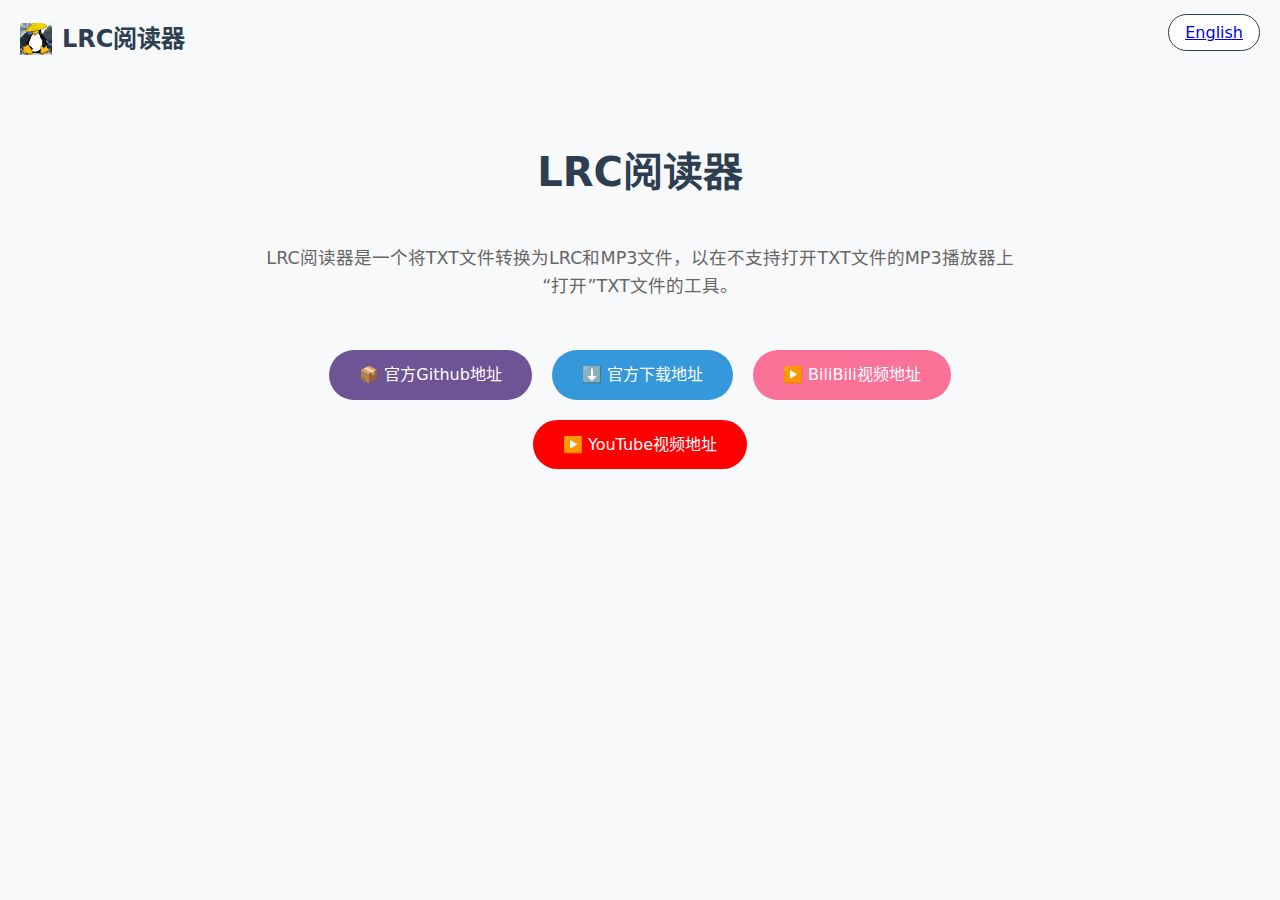
<file: docs/index.html>
<!DOCTYPE html>
<html lang="zh-CN">
<head>
    <meta charset="UTF-8">
    <meta name="viewport" content="width=device-width, initial-scale=1.0">
    <title>LRC阅读器</title>
    <link rel="icon" href="icon.ico" type="image/x-icon">
    <link rel="stylesheet" href="website.css">
</head>
<body>
    <div class="site-brand">
        <img src="icon.ico" alt="网站图标" class="site-icon">
        <span class="site-name">LRC阅读器</span>
    </div>
    <div class="language-switcher">
        <a href="en.html" class="language-btn">English</a>
    </div>

    <div class="container">
        <h1>LRC阅读器</h1>
        <p class="description">
            LRC阅读器是一个将TXT文件转换为LRC和MP3文件，以在不支持打开TXT文件的MP3播放器上“打开”TXT文件的工具。
        </p>

        <div class="button-container">
            <a href="https://github.com/WuXiaTux/LRC_Reader" class="btn github" target="_blank">
                📦 官方Github地址
            </a>
            <a href="https://lanzou.com" class="btn download" target="_blank">
                ⬇️ 官方下载地址
            </a>
            <a href="https://www.bilibili.com" class="btn bilibili" target="_blank">
                ▶️ BiliBili视频地址
            </a>
            <a href="https://www.youtube.com" class="btn youtube" target="_blank">
                ▶️ YouTube视频地址
            </a>
        </div>
    </div>
</body>
</html>
</file>
<file: docs/website.css>
:root {
    --primary: #2c3e50;
    --secondary: #3498db;
    --hover: #2980b9;
    --text: #2c3e50;
    --bg: #f8f9fa;
}
/* 在:root下方添加 */
.site-brand {
    position: absolute;
    top: 20px;
    left: 20px;
    display: flex;
    align-items: center;
    gap: 10px;
}

.site-icon {
    width: 32px;
    height: 32px;
}

.site-name {
    font-size: 1.5rem;
    font-weight: 600;
    color: var(--primary);
}


* {
    margin: 0;
    padding: 0;
    box-sizing: border-box;
    font-family: 'Segoe UI', system-ui, sans-serif;
}

body {
    background-color: var(--bg);
    color: var(--text);
    line-height: 1.6;
}

.language-switcher {
    position: absolute;
    top: 20px;
    right: 20px;
}

.language-btn {
    padding: 8px 16px;
    border-radius: 20px;
    border: 1px solid var(--primary);
    background: white;
    cursor: pointer;
    transition: all 0.3s;
}

/* 调整.container的上边距 */
.container {
    max-width: 800px;
    margin: 140px auto 100px; /* 上边距加大 */
    padding: 0 20px;
    text-align: center;
}

h1 {
    font-size: 2.5rem;
    margin-bottom: 30px;
    color: var(--primary);
}

.description {
    font-size: 1.1rem;
    margin: 40px 0;
    color: #666;
}

.button-container {
    display: flex;
    gap: 20px;
    justify-content: center;
    flex-wrap: wrap;
    margin-top: 50px;
}

.btn {
    padding: 12px 30px;
    border: none;
    border-radius: 25px;
    font-size: 1rem;
    font-weight: 500;
    cursor: pointer;
    transition: all 0.3s;
    display: flex;
    align-items: center;
    gap: 8px;
    text-decoration: none;
    color: white;
}

.github { background: #6e5494; }
.download { background: #3498db; }
.bilibili { background: #fb7299; }
.youtube { background: #ff0000; }

.btn:hover {
    transform: translateY(-2px);
    box-shadow: 0 5px 15px rgba(0,0,0,0.1);
}

.github:hover { background: #5b3f7a; }
.download:hover { background: #2980b9; }
.bilibili:hover { background: #e65a8a; }
.youtube:hover { background: #cc0000; }

@media (max-width: 768px) {
    .container {
        margin: 60px auto;
    }
    
    h1 {
        font-size: 2rem;
    }
    
    .button-container {
        flex-direction: column;
    }
}
</file>
